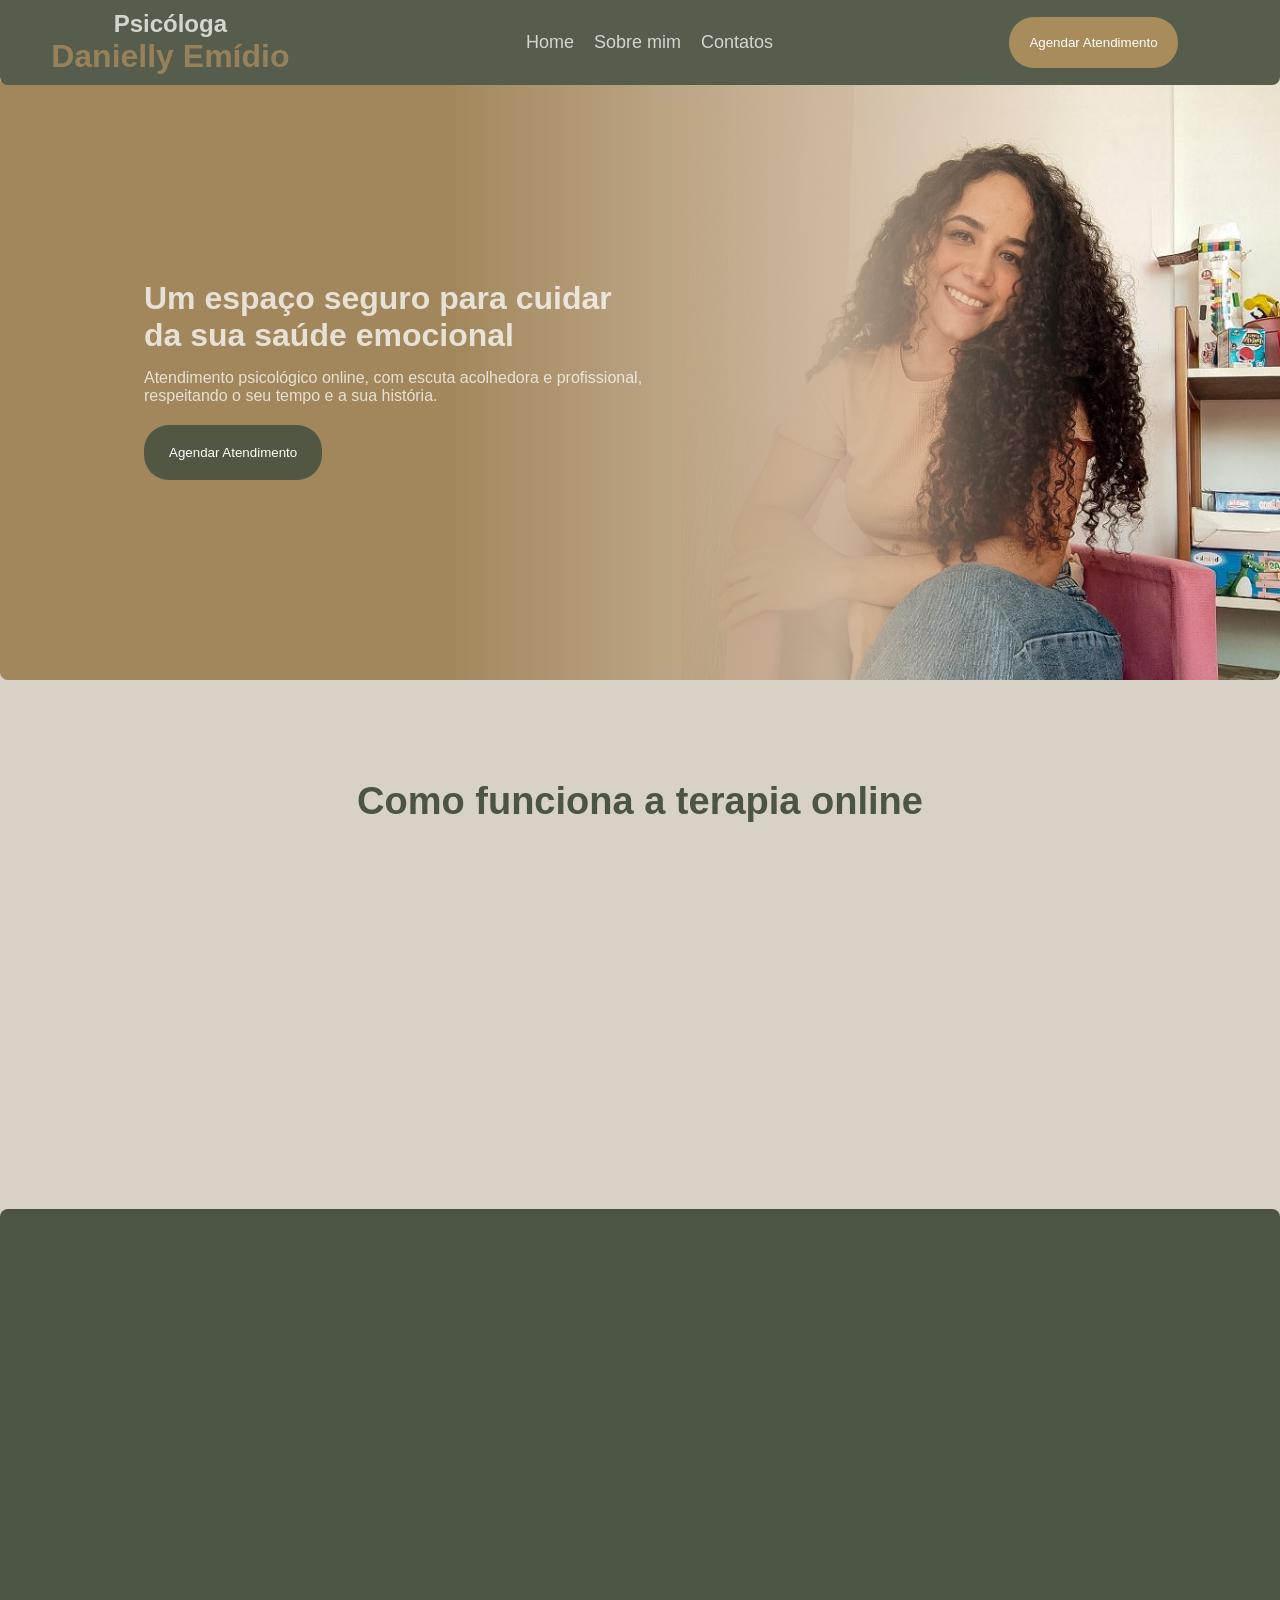
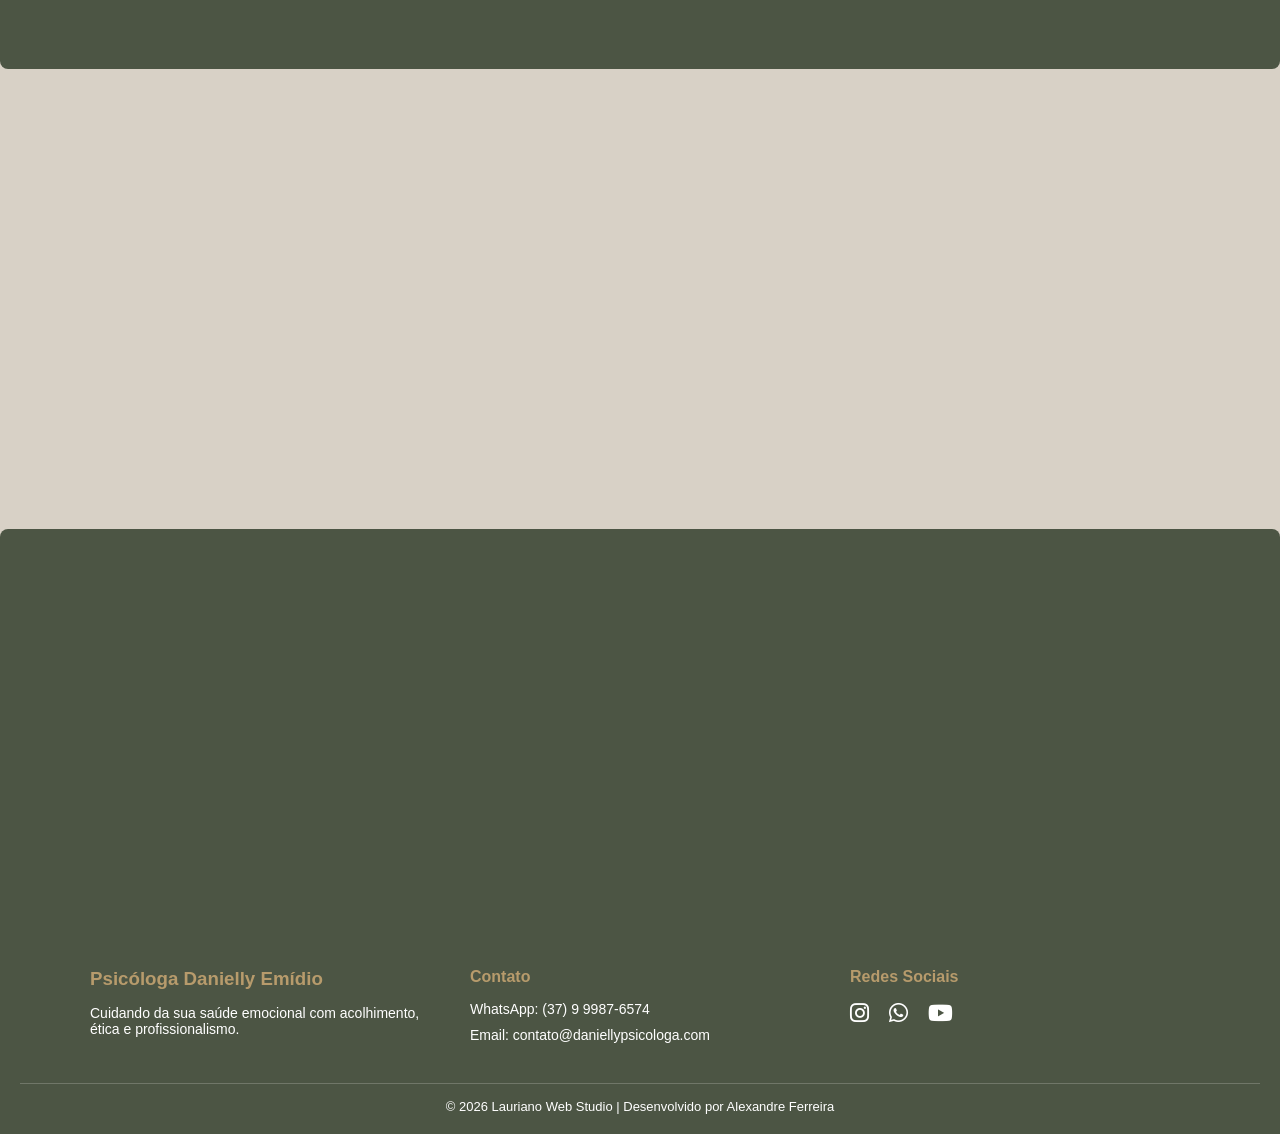
<file: index.html>
<!DOCTYPE html>
<html lang="pt-BR">
<head>
    <meta charset="UTF-8">
    <meta name="viewport" content="width=device-width, initial-scale=1.0">
    <title>Psicóloga Danielly Emídio</title>
    <link rel="stylesheet" href="src/css/stily.css">
    <link rel="stylesheet" href="src/css/responsividade.css">
    <link rel="stylesheet" href="https://cdnjs.cloudflare.com/ajax/libs/font-awesome/6.5.0/css/all.min.css">
</head>
<body>
    <header class="header">
        <a href="index.html" class="linkLogo">
            <div class="logo">
                <h2 class="profissao">Psicóloga</h2>
                <h1 class="nome">Danielly Emídio</h1>
            </div>
        </a>

    <nav class="menu">

    <div class="close-menu">
        <i class="fas fa-times"></i>
    </div>

    <a href="#">Home</a>
    <a href="sobre.html">Sobre mim</a>
    <a href="#footer-col">Contatos</a>

    </nav>
    <a href="https://wa.me/5537999876574?text=Ol%C3%A1!%20%0ATudo%20bem%3F%0AGostaria%20de%20informa%C3%A7%C3%B5es%20sobre%20a%20terapia" target="_blank">
            <button class="btn-header">Agendar Atendimento</button>
    </a>
    <div class="menu-toggle">
        <i class="fas fa-bars"></i>
    </div>
</header>

<div class="painelPrincipal ">
    <div class="conteudo">
        <h1>Um espaço seguro para cuidar da sua saúde emocional</h1>
        <p>
            Atendimento psicológico online, com escuta acolhedora e profissional,
            respeitando o seu tempo e a sua história.
        </p>
        <a href="https://wa.me/5537999876574?text=Ol%C3%A1!%20%0ATudo%20bem%3F%0AGostaria%20de%20informa%C3%A7%C3%B5es%20sobre%20a%20terapia" target="_blank">
            <button class="btn-principal">Agendar Atendimento</button>
        </a>
        
    </div>
</div>
<!-- Como funcioona -->
<section class="comoFunciona animar">
    <h2>Como funciona a terapia online</h2>

    <div class="cards">
        <div class="card animar">
            <h3>Atendimento 100% online</h3>
            <p>Realizado por videochamada, no conforto da sua casa.</p>
        </div>

        <div class="card animar">
            <h3>Sigilo e segurança</h3>
            <p>Ambiente ético, confidencial e profissional.</p>
        </div>

        <div class="card animar">
            <h3>Flexibilidade de horários</h3>
            <p>Mais facilidade para encaixar a terapia na sua rotina.</p>
        </div>
    </div>
</section>
 <!-- PARA QUEM É -->
<section class="secao sobre ">
    <div class="container">
        <div class="texto ">
            <h2 class="animar">Para quem é a terapia?</h2>
            <p class="animar">
                Pessoas que desejam lidar melhor com ansiedade, estresse, autoestima,
                relacionamentos ou que buscam autoconhecimento e equilíbrio emocional.
            </p>
        </div>

        <div class="imagem animar">
            <img class="verde" src="src/img/publico.jpg" alt="Sobre mim">
        </div>
    </div>
</section>

<!-- SOBRE MIM -->
<section class="secao invertida" id="secao invertida">
    <div class="container">
        <div class="texto">
            <h2 class="animar">Sobre mim</h2>
            <p class="animar">
                
                Sou psicóloga formada pela UFSJ, com atuação focada no cuidado emocional e no desenvolvimento do autoconhecimento.
                Meu objetivo é oferecer um espaço de acolhimento, respeito e transformação.
            </p>
            <a class="lerMais animar" href="sobre.html">
                <p>Ler mais</p>
            </a>
        </div>
    <a href="sobre.html">
        <div class="imagem animar">
            <img class="branca" src="src/img/sobre.png" alt="Para quem é">
        </div>
    </a>  
    </div>
</section>

<!-- TERCEIRA SEÇÃO (CTA FINAL) -->
<section class="secao destaque ">
    <div class="conteudo-central animar">
        <h2 class="animar">Comece a cuidar de você hoje</h2>
        <p class="animar">Agende sua consulta e dê o primeiro passo para uma vida mais leve.</p>
        <a href="https://wa.me/5537999876574?text=Ol%C3%A1!%20%0ATudo%20bem%3F%0AGostaria%20de%20informa%C3%A7%C3%B5es%20sobre%20a%20terapia" target="_blank">
            <button class="btn-final ">Agendar Atendimento</button>
        </a>
    </div>
</section>

<!-- Footer -->
<footer class="footer">
    <div class="footer-container">

        <!-- SOBRE -->
        <div class="footer-col">
            <h3>Psicóloga Danielly Emídio</h3>
            <p>Cuidando da sua saúde emocional com acolhimento, ética e profissionalismo.</p>
        </div>

        <!-- CONTATO -->
        <div class="footer-col" id="footer-col">
            <h4>Contato</h4>
            <p>WhatsApp: (37) 9 9987-6574</p>
            <p>Email: contato@daniellypsicologa.com</p>
        </div>

        <!-- REDES SOCIAIS -->
        <div class="footer-col">
            <h4>Redes Sociais</h4>
            <div class="social-icons">
                <a href="https://www.instagram.com/psidaniemidio?igsh=MWwxbzFnNHRsZTIwcQ==" target="_blank"><i class="fab fa-instagram"></i></a>
                <a href="https://wa.me/5537999876574?text=Ol%C3%A1!%20%0ATudo%20bem%3F%0AGostaria%20de%20informa%C3%A7%C3%B5es%20sobre%20a%20terapia" target="_blank"><i class="fab fa-whatsapp"></i></a>
                <a href="https://www.youtube.com/" target="_blank"><i class="fab fa-youtube"></i></a>
            </div>
        </div>

    </div>

    <!-- DIREITOS -->
    <div class="footer-bottom">
        <a href="https://www.instagram.com/lauriano_web?igsh=MWRsamJldGo4NGQ1bg==">
            <p>© 2026 Lauriano Web Studio | Desenvolvido por Alexandre Ferreira</p>
        </a>  
    </div>
</footer>

<script src="./src/js/funcoesEstilo.js"></script>
</body>
</html
</file>
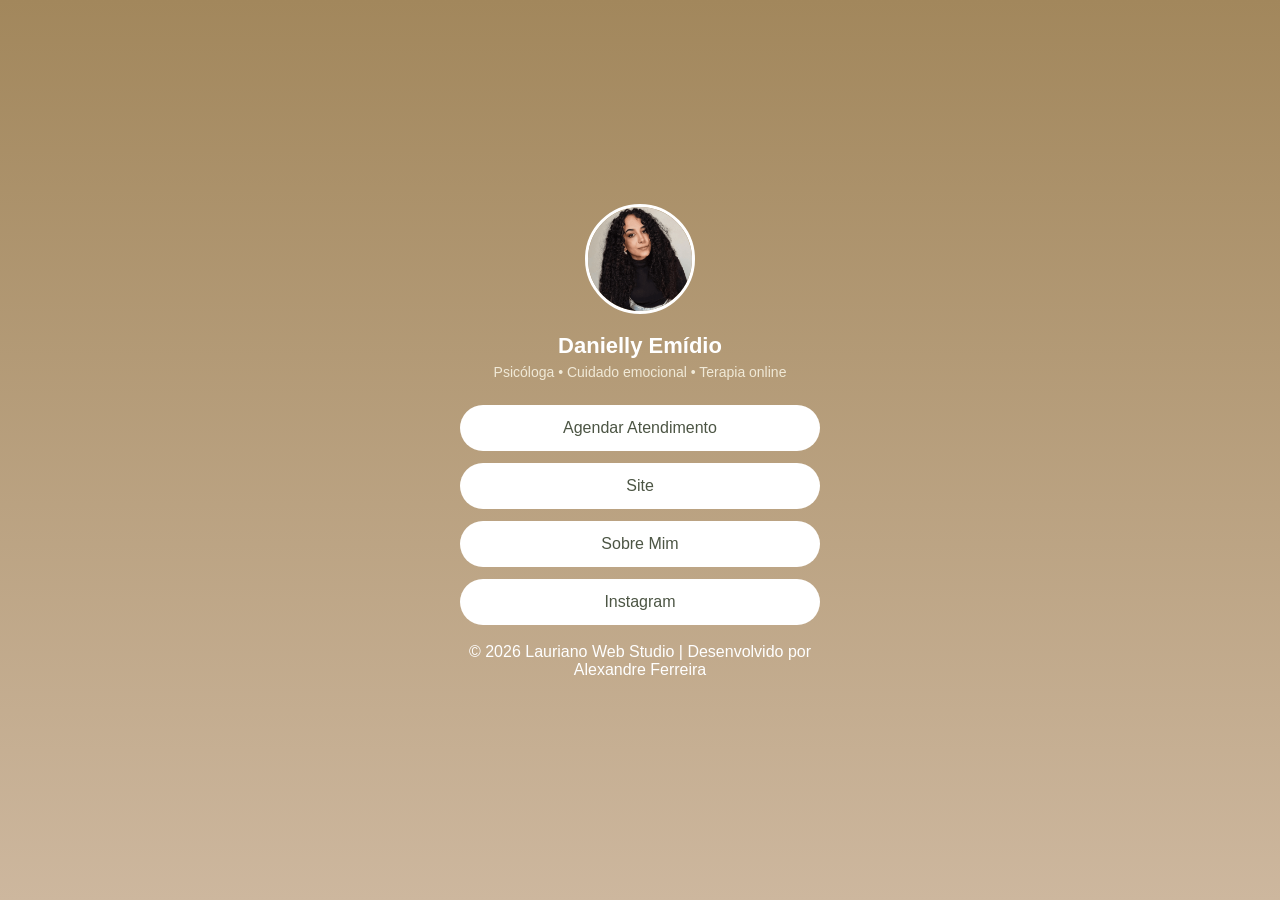
<file: linkInBio.html>
<!DOCTYPE html>
<html lang="pt-BR">
<head>
  <meta charset="UTF-8">
  <meta name="viewport" content="width=device-width, initial-scale=1.0">
  <title>Links | Danielly Emídio</title>

  <link rel="stylesheet" href="src/css/stilyLinkBio.css">
</head>

<body>

  <div class="container">

    <!-- FOTO -->
    <img src="src/img/sobre.png" alt="Danielly" class="perfil">

    <!-- NOME -->
    <h1>Danielly Emídio</h1>

    <!-- BIO -->
    <p class="bio">
      Psicóloga • Cuidado emocional • Terapia online
    </p>

    <!-- LINKS -->
    <div class="links">

	  <a href="https://wa.me/5537999876574?text=Ol%C3%A1!%20%0ATudo%20bem%3F%0AGostaria%20de%20informa%C3%A7%C3%B5es%20sobre%20a%20terapia" target="_blank">Agendar Atendimento</a>
      <a href="index.html" target="_blank">Site</a>
	  <a href="sobre.html" target="_blank">Sobre Mim</a>
      <a href="https://www.instagram.com/psidaniemidio?igsh=MWwxbzFnNHRsZTIwcQ==" target="_blank">Instagram</a>
      

    </div>

    <!-- FOOTER -->
    <div class="footer-bottom">
        <a href="https://www.instagram.com/lauriano_web?igsh=MWRsamJldGo4NGQ1bg==">
            <p>© 2026 Lauriano Web Studio | Desenvolvido por Alexandre Ferreira</p>
        </a>  
    </div>

  </div>

</body>
</html>
</file>
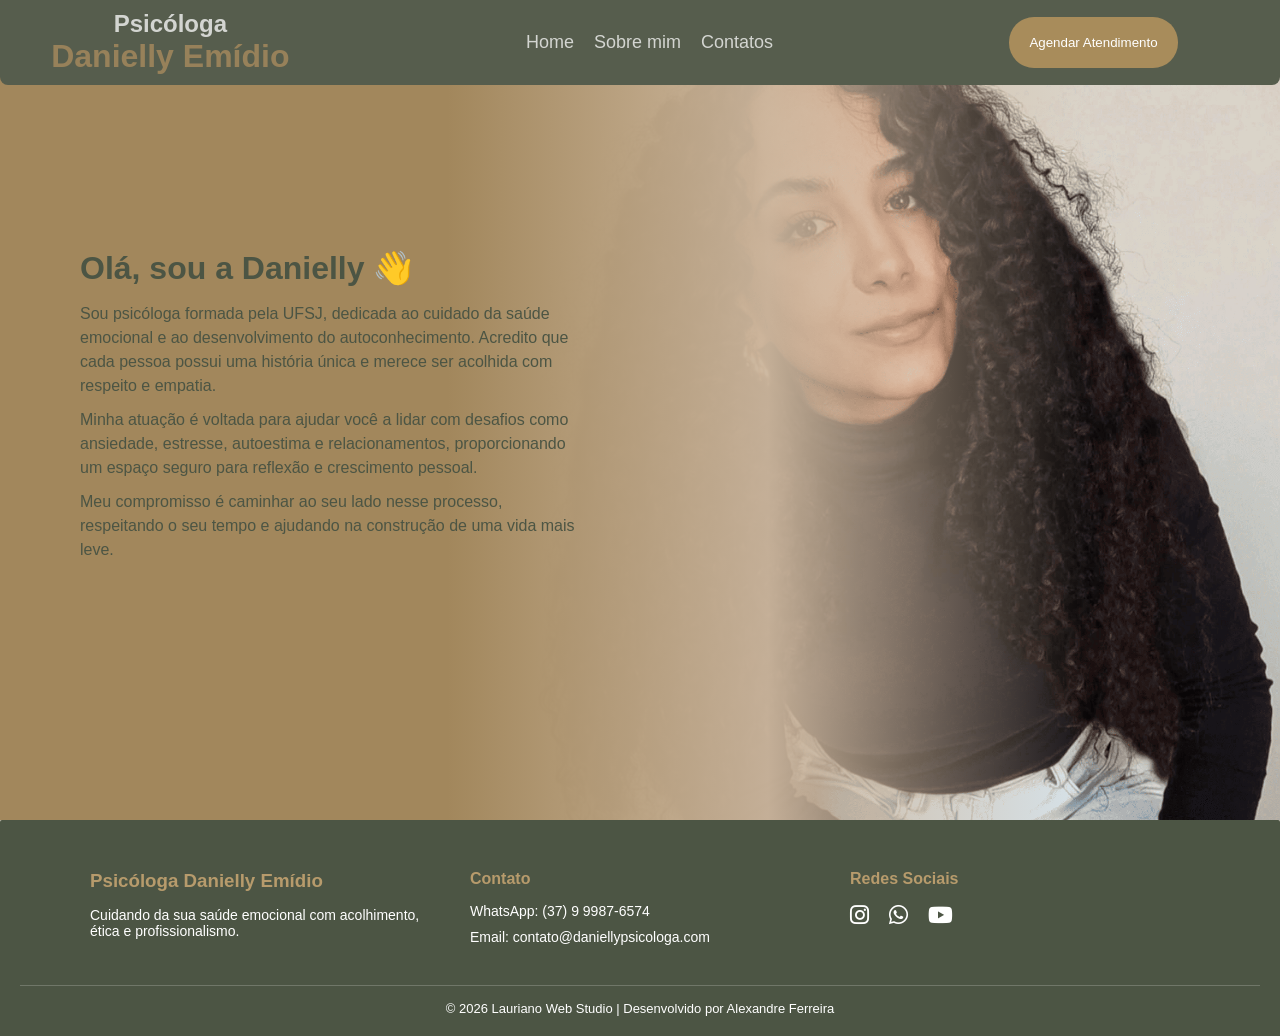
<file: sobre.html>
<!DOCTYPE html>
<html lang="pt-BR">
<head>
    <meta charset="UTF-8">
    <meta name="viewport" content="width=device-width, initial-scale=1.0">
    <title>Sobre mim | Psicóloga Danielly Emídio</title>

    <link rel="stylesheet" href="src/css/stily.css">
    <link rel="stylesheet" href="src/css/stilySobre.css">
    <link rel="stylesheet" href="src/css/responsividade.css">
    <link rel="stylesheet" href="https://cdnjs.cloudflare.com/ajax/libs/font-awesome/6.5.0/css/all.min.css">
</head>

<body>

<!-- HEADER -->
<header class="header">
        <a href="index.html" class="linkLogo">
            <div class="logo">
                <h2 class="profissao">Psicóloga</h2>
                <h1 class="nome">Danielly Emídio</h1>
            </div>
        </a>

    <nav class="menu">

    <div class="close-menu">
        <i class="fas fa-times"></i>
    </div>

    <a href="index.html">Home</a>
    <a href="sobre.html">Sobre mim</a>
    <a href="#footer-col">Contatos</a>

    </nav>
    <a href="https://wa.me/5537999876574?text=Ol%C3%A1!%20%0ATudo%20bem%3F%0AGostaria%20de%20informa%C3%A7%C3%B5es%20sobre%20a%20terapia" target="_blank">
            <button class="btn-header">Agendar Atendimento</button>
    </a>
    <div class="menu-toggle">
        <i class="fas fa-bars"></i>
    </div>
</header>

<!-- CONTEÚDO -->
<section class="sobre-hero">
    <div class="container">

        <div class="texto-sobre">
            <h2 class="animar">Olá, sou a Danielly 👋</h2>

            <p class="animar">
                Sou psicóloga formada pela UFSJ, dedicada ao cuidado da saúde emocional e ao desenvolvimento do autoconhecimento.
                Acredito que cada pessoa possui uma história única e merece ser acolhida com respeito e empatia.
            </p>

            <p class="animar">
                Minha atuação é voltada para ajudar você a lidar com desafios como ansiedade, estresse, autoestima e relacionamentos,
                proporcionando um espaço seguro para reflexão e crescimento pessoal.
            </p>

            <p class="animar">
                Meu compromisso é caminhar ao seu lado nesse processo, respeitando o seu tempo e ajudando na construção de uma vida mais leve.
            </p>
        </div>

    </div>
</section>

<!-- FOOTER -->
<footer class="footer">
    <div class="footer-container">

        <div class="footer-col" id="footer-col">
            <h3>Psicóloga Danielly Emídio</h3>
            <p>Cuidando da sua saúde emocional com acolhimento, ética e profissionalismo.</p>
        </div>

        <div class="footer-col">
            <h4>Contato</h4>
            <p>WhatsApp: (37) 9 9987-6574</p>
            <p>Email: contato@daniellypsicologa.com</p>
        </div>

        <div class="footer-col">
            <h4>Redes Sociais</h4>
            <div class="social-icons">
                <a href="https://www.instagram.com/psidaniemidio?igsh=MWwxbzFnNHRsZTIwcQ==" target="_blank"><i class="fab fa-instagram"></i></a>
                <a href="https://wa.me/5537999876574?text=Ol%C3%A1!%20%0ATudo%20bem%3F%0AGostaria%20de%20informa%C3%A7%C3%B5es%20sobre%20a%20terapia" target="_blank"><i class="fab fa-whatsapp"></i></a>
                <a href="https://www.youtube.com/" target="_blank"><i class="fab fa-youtube"></i></a>
            </div>
        </div>

    </div>

    <div class="footer-bottom">
        <a href="https://www.instagram.com/lauriano_web?igsh=MWRsamJldGo4NGQ1bg==">
            <p>© 2026 Lauriano Web Studio | Desenvolvido por Alexandre Ferreira</p>
        </a>  
    </div>
</footer>

<script src="./src/js/funcoesEstilo.js"></script>

</body>
</html>
</file>
<file: src/css/stily.css>
* {
  margin: 0;
  padding: 0;
  box-sizing: border-box;
  font-family: sans-serif;
}

body {
  display: flex;
  flex-direction: column;
  background-color: #d8d1c6;
}

/* HEADER */
.header {
  position: fixed;
  width: 100%;
  top: 0;
  left: 0;
  z-index: 1000;
  border-radius:  0px 0px 8px 8px;
  display: flex;
  align-items: center;
  justify-content: space-between;
  padding: 10px 8vw 10px 4vw;

  background-color: rgba(86, 93, 77, 1);
  transition: 0.3s;
}

/* Quando rolar a página */
.header.scrolled {
  background-color: rgba(86, 93, 77, 0.6);
  backdrop-filter: blur(8px);
}

.logo {
  display: flex;
  flex-direction: column;
  align-items: center;
}

.linkLogo {
  text-decoration: none;
}

.profissao {
  color: rgba(255, 255, 255, 0.7411764705882353);
  font-size: 150%;
}

.nome {
  color: rgba(162, 135, 92, 0.8588235294117647);
  font-size: 200%;
}

.menu-toggle {
  display: none;
  font-size: 26px;
  color: white;
  cursor: pointer;
}



.menu {
  display: flex;
  gap: 60px;
  flex-wrap: nowrap;
}

.menu a {
  color: rgba(255, 255, 255, 0.7411764705882353);
  text-decoration: none;
  white-space: nowrap;
  font-size: 18px;
}

.menu a:hover {
  /* opacity: 0.3; */
  color: #a88c5b;
  /* transform: unset; */
  transition: 0.5s;
}

.close-menu {
  display: none;
}

.overlay {
  position: fixed;
  top: 0;
  left: 0;
  width: 100%;
  height: 100%;
  background: rgba(0,0,0,0.4);
  opacity: 0;
  pointer-events: none;
  transition: 0.3s;
  z-index: 998;
}

.overlay.ativo {
  opacity: 1;
  pointer-events: all;
}

/* BOTÃO HEADER */
.btn-header {
  color: white;
  background-color: #a88c5b;
  border: none;
  padding: 18px 20px;
  border-radius: 25px;
  cursor: pointer;
}

.btn-header:hover {
  color: #4c5544;
  transform: translateY(-5px);
  box-shadow: 0 5px 50px rgba(229, 222, 211, 0.356);
  transition: 0.5s;
}

/* HERO */
.painelPrincipal {
  margin-top: 80px; /* evita sobreposição com header */
  min-height: 500px; /* altura mínima fixa */
  height: auto;

  display: flex;
  align-items: center;

  padding: 200px 20px;
  border-radius:  2px 2px 8px 8px;
  background-image:
    linear-gradient(
      to right,
      rgba(162, 135, 92, 1) 35%,
      rgba(205, 183, 158, 0.9) 65%,
      rgba(240, 233, 215, 0) 85%
    ),
    url("../img/Dani.png");

  background-size: contain;
  background-position: right center;
  background-repeat: no-repeat;
}

/* TEXTO */
.conteudo {
  width: 100%;
  max-width: 500px;
  margin-left: 10%;
  color: rgba(255, 255, 255, 0.7411764705882353);
}

.conteudo h1 {
  font-size: 200%;
  margin-bottom: 15px;
}

.conteudo p {
  font-size: 16px;
  margin-bottom: 20px;
}

/* BOTÃO PRINCIPAL */
.btn-principal {
  background-color: rgba(74, 83, 64, 0.9215686274509803);
  border: none;
  padding: 20px 25px;
  border-radius: 25px;
  color: white;
  cursor: pointer;
}

.btn-principal:hover {
  color: #a88c5bda;
  transform: translateY(-5px);
  box-shadow: 0 5px 50px rgba(229, 222, 211, 0.356);
  transition: 0.5s;
}

.comoFunciona {
  text-align: center;
  padding: 100px 20px;
}

.comoFunciona h2 {
  margin-bottom: 40px;
  color: #4c5544;
  font-size: 38px;
  padding-bottom: 2vw;
}

/* CONTAINER DOS CARDS */
section {
  padding: 80px 0;
}

.cards {
  display: flex;
  justify-content: center;
  gap: 80px;
  flex-wrap: wrap;
}

/* CARD */
.card {
  background-color: #b79b6c;
  width: 280px;
  padding: 30px 30px 80px 30px;
  border-radius: 25px;
  transition: all 0.6s ease;
}

.card h3 {
  padding-bottom: 0.1vw;
  margin-bottom: 15px;
  color: #4c5544;
  font-size: 25px;
}

.card p {
  color: rgba(255, 255, 255, 0.7411764705882353);
  font-size: 16px;
}

/* EFEITO HOVER */
.card:hover {
  transform: translateY(-5px);
  box-shadow: 0 10px 20px rgba(86, 93, 77, 0.6);
}

.header.scrolled {
  background-color: rgba(74, 83, 64, 0.726);
  backdrop-filter: blur(12px);
}

/* SEÇÕES GERAIS */
.secao {
  padding: 80px 40px;
}

.secao.sobre{
    border-radius: 8px 8px 8px 8px;
}

/* CONTAINER FLEX */
.container {
  display: flex;
  align-items: center;
  justify-content: center;
  gap: 60px;
  max-width: 1100px;
  margin: 0 auto;
}

/* TEXTO */
.texto {
  width: 50%;
}

.texto h2 {
  color: #b79b6c;
  margin-bottom: 15px;
}

.texto p {
  color: white;
  font-size: 14px;
}

.lerMais {
  color: #000000;
}

/* IMAGEM */
.imagem {
  width: 50%;
  display: flex;
  justify-content: center;
}

.imagem img {
  width: 300px;
  height: 300px;
  object-fit: cover;
  border-radius: 50%;
}

.imagem img:hover {
  transition: 0.3s;
  transform: translateY(-5px);
}

.verde:hover {
  box-shadow: 0 10px 20px rgba(229, 222, 211, 0.356);
}

.branca:hover {
  box-shadow: 0 10px 20px rgba(86, 93, 77, 0.6);
}

/* FUNDO ESCURO */
.sobre {
  background-color: #4c5544;
}

/* FUNDO CLARO */
.invertida {
  background-color: #d8d1c6;
}

.invertida .texto p {
  color: #4c5544;
}

/* INVERTER ORDEM */
.invertida .container {
  flex-direction: row-reverse;
}

/* TERCEIRA SEÇÃO (DESTAQUE) */
.destaque {
  background-color: #4c5544;
  text-align: center;
  padding: 120px 20px;
    border-radius: 8px 8px 0px 0px;

}

.conteudo-central {
  margin: 0 auto;
  color: white;
}

.conteudo-central h2 {
  color: rgba(162, 135, 92, 0.8588235294117647);
  margin-bottom: 15px;
  font-size: 40px;
}

.conteudo-central p {
  margin-bottom: 20px;
}

.btn-final {
  color: white;
  background-color: #a88c5b;
  border: none;
  padding: 18px 20px;
  border-radius: 25px;
  cursor: pointer;
}

.btn-final:hover {
  color: #4c5544;
  transform: translateY(-5px);
  box-shadow: 0 5px 50px rgba(229, 222, 211, 0.356);
  transition: 0.5s;
}

/* FOOTER */
.footer {
  background-color: #4c5544;
  color: white;
  padding: 50px 20px 20px;
}

.footer-container {
  display: flex;
  justify-content: space-between;
  flex-wrap: wrap;
  max-width: 1100px;
  margin: 0 auto;
  gap: 40px;
}

.footer-col {
  flex: 1;
  min-width: 250px;
}

.footer-col h3,
.footer-col h4 {
  color: #b79b6c;
  margin-bottom: 15px;
}

.footer-col p {
  font-size: 14px;
  margin-bottom: 10px;
}

/* ÍCONES */
.social-icons {
  display: flex;
  gap: 20px;
}

.social-icons a {
  color: white;
  font-size: 22px;
  transition: 0.3s;
}

.social-icons a:hover {
  color: #b79b6c;
  transform: translateY(-5px);
}

/* PARTE FINAL */
.footer-bottom {
  text-align: center;
  margin-top: 30px;
  border-top: 1px solid rgba(255, 255, 255, 0.2);
  padding-top: 15px;
  font-size: 13px;
}

.footer-bottom a {
  color: inherit;
  text-decoration: none;
}

/* ANIMAÇÃO INICIAL (elemento escondido) */
.animar {
  opacity: 0;
  transform: translateY(50px);
}

/* QUANDO APARECE */
.animar.ativo {
  opacity: 1;
  transform: translateY(0);
  transition: all 0.2s ease;
}
</file>
<file: src/css/responsividade.css>
/* =========================
   MOBILE (até 380px)
========================= */
@media (max-width: 380px) {

.texto-sobre h2{
  font-size: 20px;
}
.texto-sobre p{
  font-size: 11px;
}
}

/* =========================
   MOBILE (até 768px)
========================= */
@media (max-width: 768px) {
  /* HEADER */
  .header {
    padding: 15px 20px;
  }

  .menu {
    position: absolute;
    top: 100%;
    right: 0;
    width: 30%;
    border-radius: 0px 0px 0px 20px;

    background-color: rgba(74, 83, 64, 0);
    backdrop-filter: blur(0px);
    -webkit-backdrop-filter: blur(0px);
    transition: all 0.4s ease;

    flex-direction: column;
    align-items: center;
    gap: 20px;

    padding: 0;
    max-height: 0;
    overflow: hidden;

    transition: max-height 0 ease;
    z-index: 999;
  }

  .menu.ativo {
    max-height: 300px;
    padding: 20px 0;
    background-color: rgba(74, 83, 64, 0.7);
    backdrop-filter: blur(12px);
    -webkit-backdrop-filter: blur(12px);
    /* border-bottom: 1px solid rgba(255, 255, 255, 0.1); */
  }

  .close-menu {
    position: absolute;
    display: none;
    top: 2px;
    font-size: 26px;
    color: white;
    cursor: pointer;
    z-index: 1000;
  }

  .menu.ativo .close-menu {
    display: block;
    margin-right: 10px;
    align-self: flex-end;
    cursor: pointer;
    font-size: 22px;
  }

  .menu-toggle {
    display: block;
  }

  .btn-header {
    padding: 10px 15px;
    font-size: 12px;
  }

  .nome {
    font-size: 18px;
  }

  .profissao {
    font-size: 14px;
  }

  .painelPrincipal {
    margin-top: 0;
    flex-direction: column;
    justify-content: center;
    text-align: center;

    background-image:
      linear-gradient(
        to bottom,
        rgba(162, 135, 92, 0.65),
        rgba(205, 183, 158, 0.85)
      ),
      url("../img/Dani.png");

    background-position: center top;
    background-size: cover;
  }

  .conteudo {
    /* margin: 0; */
    max-width: 100%;
  }

  /* HERO SOBRE */
.sobre-hero {
  background-image:
    linear-gradient(
      to bottom,
      rgba(162, 135, 92, 0.65),
      rgba(205, 183, 158, 0.85)
    ),
    url("../img/sobre.png");

  background-size: cover; /* 🔥 ESSENCIAL */
  background-position: center top;
  background-repeat: no-repeat;

  justify-content: center;
  text-align: center;
}
.texto-sobre{
  padding-top: 50px;
  background: rgba(255,255,255,0.1);
  border-radius: 10px;
}
  /* CARDS */
  .cards {
    flex-direction: column;
    align-items: center;
  }

  /* SEÇÕES COM IMAGEM + TEXTO */
  .container {
    flex-direction: column;
    text-align: center;
  }

  .invertida .container {
  flex-direction: column;
}

  .imagem {
    width: 100%;
  }

  .imagem img {
    width: 200px;
    height: 200px;
  }

  .texto {
    width: 100%;
  }

  /* FOOTER */
  .footer-container {
    flex-direction: column;
    text-align: center;
  }

  .footer-col {
    margin-bottom: 20px;
  }

  .social-icons {
    justify-content: center;
  }
}

/* =========================
   TABLET (até 1024px)
========================= */
@media (max-width: 1024px) {
  /* MENU */
  .menu {
    gap: 40px;
  }

  .painelPrincipal {
    /* margin-top: 80px; */
    min-height: 100vh;
    padding: 120px 20px 60px;
        background-image:
      linear-gradient(
        to bottom,
        rgba(162, 135, 92, 0.65),
        rgba(205, 183, 158, 0.85)
      ),
      url("../img/Dani.png");
    background-size: cover;
    background-position: center;
  }

  /* TEXTO */
  .conteudo {
    width: 100%;
    max-width: 500px;
    /* margin-left: 10%; */
    color: rgba(255, 255, 255, 0.7411764705882353);
  }

  .conteudo h1 {
    font-size: 200%;
    margin-bottom: 15px;
  }

  .conteudo p {
    font-size: 16px;
    margin-bottom: 20px;
  }

  /* HERO SOBRE */


  /* CARDS */
  .cards {
    gap: 40px;
  }
}

/* =========================
   TELAS media (1300px)
========================= */
@media (max-width: 1300px) {
  .menu {
    gap: 20px;
  }



  /* CARDS */
  .cards {
    gap: 40px;
  }

  /* .texto-sobre{
  
} */
}

/* =========================
   TELAS GRANDES (opcional)
========================= */
/* @media (min-width: 1600px) {
  .texto-sobre {
    width: 30%;
  }

  .texto-sobre h2 {
    font-size: 38px;
  }

  .texto-sobre p {
    font-size: 18px;
  }
} */
</file>
<file: src/css/stilyLinkBio.css>
/* RESET */
* {
  margin: 0;
  padding: 0;
  box-sizing: border-box;
  font-family: sans-serif;
}

/* BODY */
body {
  height: 100vh;
  display: flex;
  justify-content: center;
  align-items: center;

  background: linear-gradient(
    to bottom,
    #a2875c,
    #cdb79e
  );
}

/* CONTAINER */
.container {
  width: 100%;
  max-width: 400px;
  text-align: center;
  padding: 20px;
}

/* FOTO */
.perfil {
  width: 110px;
  height: 110px;
  border-radius: 50%;
  object-fit: cover;
  margin-bottom: 15px;
  border: 3px solid white;
}

/* NOME */
h1 {
  font-size: 22px;
  color: white;
  margin-bottom: 5px;
}

/* BIO */
.bio {
  font-size: 14px;
  color: #f0e9d7;
  margin-bottom: 25px;
}

/* LINKS */
.links {
  display: flex;
  flex-direction: column;
  gap: 12px;
}

/* BOTÕES */
.links a {
  text-decoration: none;
  background: white;
  color: #4c5544;

  padding: 14px;
  border-radius: 30px;

  font-weight: 500;
  transition: all 0.3s ease;
}

/* HOVER */
.links a:hover {
  background: #4c5544;
  color: white;
  transform: scale(1.05);
}
.footer-bottom a{
	padding: 14px;
	text-decoration: none;
	color: white;
}
/* FOOTER */
.footer {
  margin-top: 25px;
  font-size: 12px;
  color: white;
}
</file>
<file: src/css/stilySobre.css>
html,
body {
  height: 100%;
}

body {
  display: flex;
  flex-direction: column;
  /* padding-top: 80px; */
}

/* HERO SOBRE (AGORA NA SEÇÃO DE BAIXO) */
.sobre-hero {
  flex: 1;
  margin-top: 0;
  min-height: calc(100vh - 80px);
  display: flex;
  align-items: center;

  background-image:
    linear-gradient(
      to right,
      rgba(162, 135, 92, 1) 35%,
      rgba(205, 183, 158, 0.95) 60%,
      rgba(240, 233, 215, 0) 85%
    ),
    url("../img/sobre.png");

  background-size: contain; /* 🔥 MELHOR PARA NÃO CORTAR */
  background-position: right center;
  background-repeat: no-repeat;
}

/* CONTAINER MAIS ORGANIZADO */
.sobre-hero .container {
  display: flex;
  align-items: center;
  justify-content: flex-start; /* 🔥 força ficar à esquerda */
  width: 100%;
  max-width: 1200px;
  margin: 0 auto;
  padding: 0 40px; /* 🔥 cria respiro lateral */
}

/* TEXTO */
.texto-sobre {
  width: 100%;
  max-width: 500px; /* 🔥 controla o limite do texto */
  color: #4c5544;
}

.texto-sobre h2 {
  font-size: 32px;
  margin-bottom: 15px;
}

.texto-sobre p {
  margin-bottom: 10px;
  line-height: 1.5;
}

.footer {
  border-radius: 2px 2px 0px 0px;
}
@keyframes fadeLeft {
  from {
    opacity: 0;
    transform: translateX(-30px);
  }
  to {
    opacity: 1;
    transform: translateX(0);
  }
}
</file>
